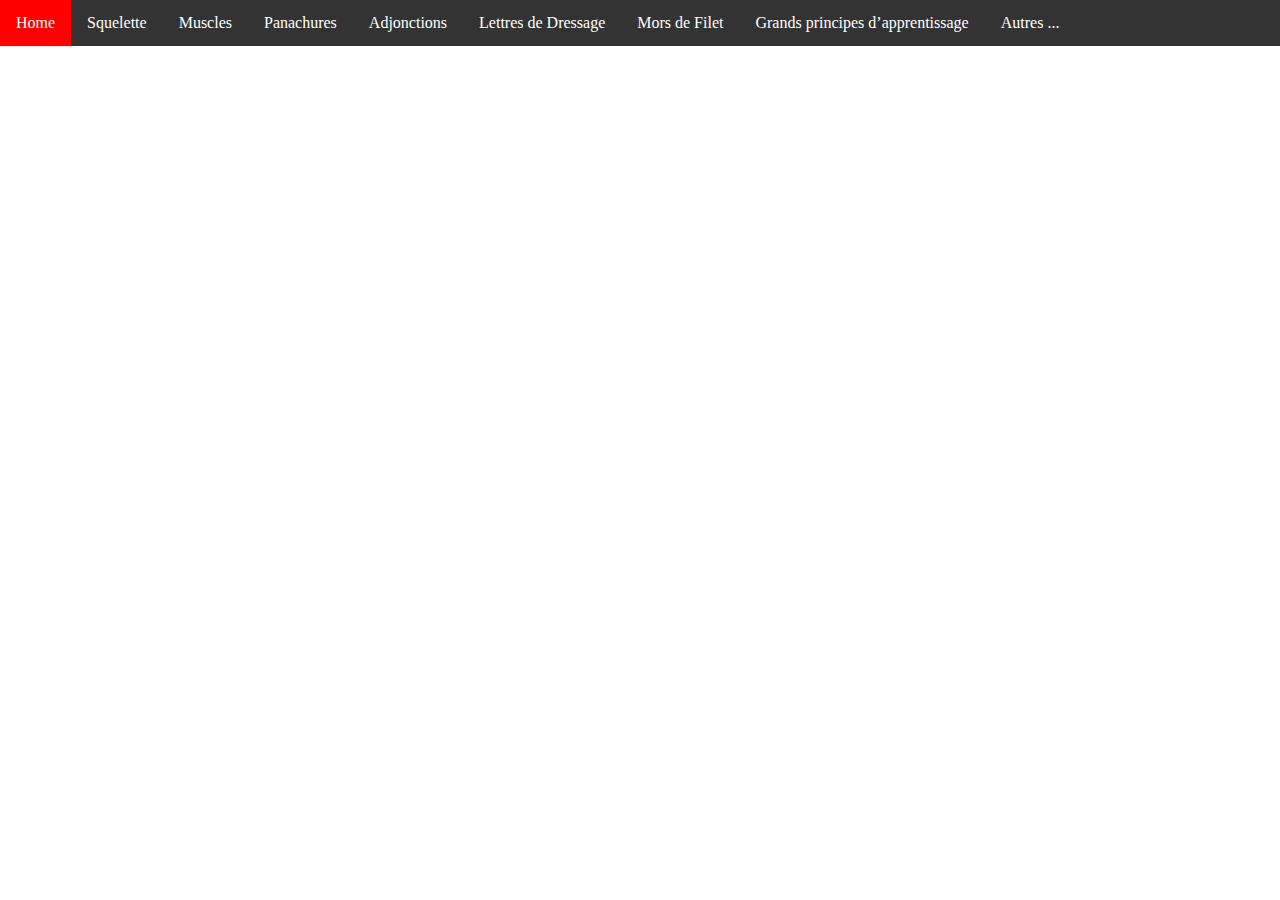
<file: index.html>
<!DOCTYPE html>
<html lang="">
<head>
    <meta charset="utf-8">
    <link rel="stylesheet" href="style.css">
    <meta name="viewport" content="width=device-width, initial-scale=1.0">
    <title></title>
</head>
<body>
    <div class="navbar">
        <a href="index.html">Home</a>
        <a href="squelette.html">Squelette</a>
        <div class="dropdown">
            <button class="dropbtn">Muscles</button>
            <div class="dropdown-content">
                <a href="muscles1.html">Types de muscles</a>
                <a href="muscles2.html">Muscles</a>
            </div>
        </div>
        <div class="dropdown">
            <button class="dropbtn">Panachures</button>
            <div class="dropdown-content">
                <a href="pie.html">de type Pie</a>
                <a href="tachete.html">de type Tacheté</a>
            </div>
        </div>
        <a href="adjonctions.html">Adjonctions</a>
        <a href="lettresdressage.html">Lettres de Dressage</a>
        <a href="mors.html">Mors de Filet</a>
        <a href="grandsprincipesdapprentissage.html">Grands principes d’apprentissage</a>
        <a href="autres.html">Autres ... </a>
    </div>
</body>
</html>
</file>
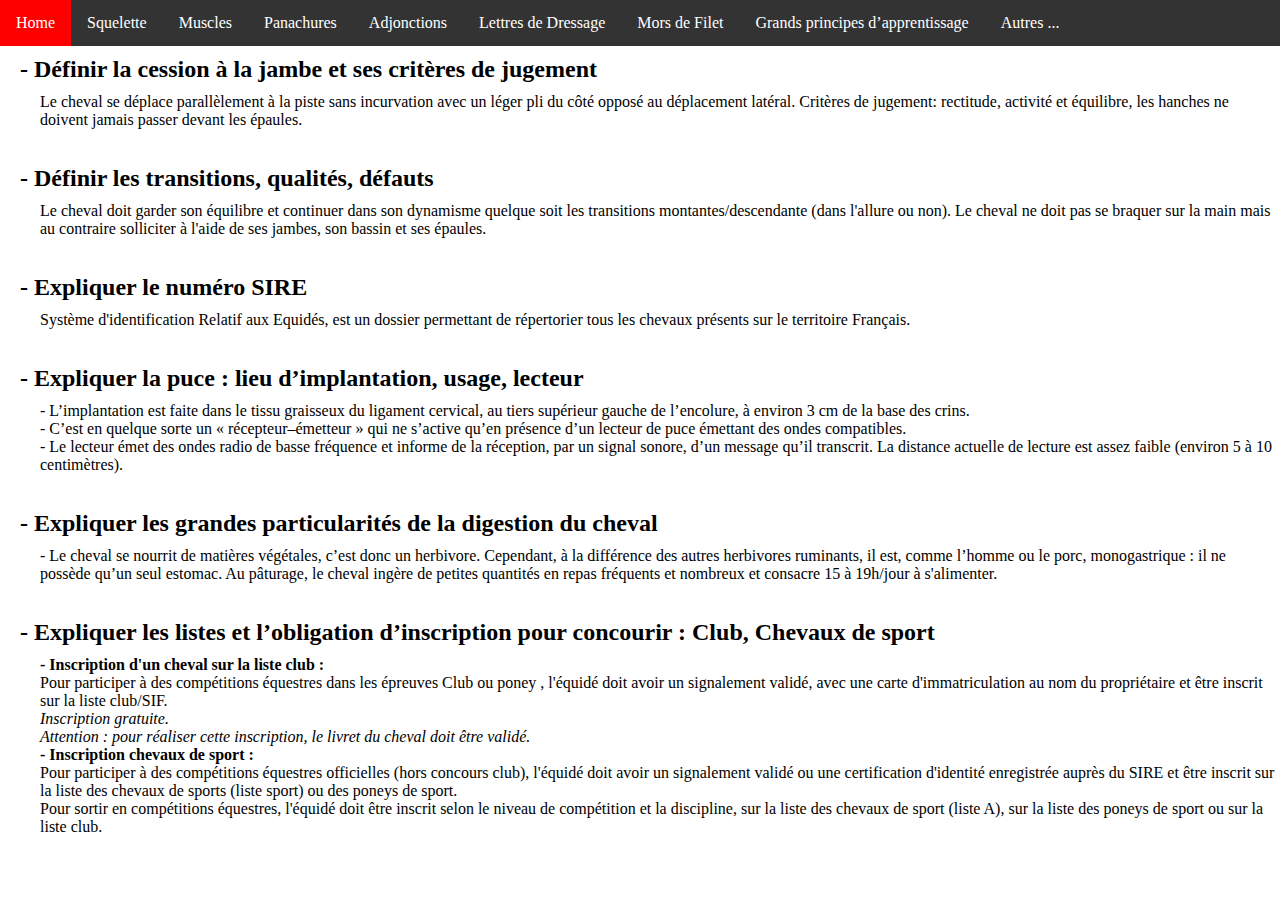
<file: autres.html>
<!DOCTYPE html>
<html lang="">
<head>
    <meta charset="utf-8">
    <link rel="stylesheet" href="style.css">
    <title>Galop - Muscles 2</title>
</head>

<body>
   <div class="navbar">
        <a href="index.html">Home</a>
        <a href="squelette.html">Squelette</a>
        <div class="dropdown">
            <button class="dropbtn">Muscles</button>
            <div class="dropdown-content">
                <a href="muscles1.html">Types de muscles</a>
                <a href="muscles2.html">Muscles</a>
            </div>
        </div>
        <div class="dropdown">
            <button class="dropbtn">Panachures</button>
            <div class="dropdown-content">
                <a href="pie.html">de type Pie</a>
                <a href="tachete.html">de type Tacheté</a>
            </div>
        </div>
        <a href="adjonctions.html">Adjonctions</a>
        <a href="lettresdressage.html">Lettres de Dressage</a>
        <a href="mors.html">Mors de Filet</a>
        <a href="grandsprincipesdapprentissage.html">Grands principes d’apprentissage</a>
        <a href="autres.html">Autres ... </a>
    </div>
    <div class="div_1">
        <div class="div_6">
            <h2>- Définir la cession à la jambe et ses critères de jugement</h2>
            <p class="p_1">Le cheval se déplace parallèlement à la piste sans incurvation avec un léger pli du côté opposé au déplacement latéral. Critères de jugement: rectitude, activité et équilibre, les hanches ne doivent jamais passer devant les épaules.<br></p>

            <br><br>

            <h2>- Définir les transitions, qualités, défauts</h2>
            <p class="p_1">Le cheval doit garder son équilibre et continuer dans son dynamisme quelque soit les transitions montantes/descendante (dans l'allure ou non). Le cheval ne doit pas se braquer sur la main mais au contraire solliciter à l'aide de ses jambes, son bassin et ses épaules.<br></p>

            <br><br>
            
            <h2>- Expliquer le numéro SIRE</h2>
            <p class="p_1">Système d'identification Relatif aux Equidés, est un dossier permettant de répertorier tous les chevaux présents sur le territoire Français.<br></p>

            <br><br>
            
            <h2>- Expliquer la puce : lieu d’implantation, usage, lecteur</h2>
            <p class="p_1">- L’implantation est faite dans le tissu graisseux du ligament cervical, au tiers supérieur gauche de l’encolure, à environ 3 cm de la base des crins.<br>
            - C’est en quelque sorte un « récepteur–émetteur » qui ne s’active qu’en présence d’un lecteur de puce émettant des ondes compatibles.<br>
            - Le lecteur émet des ondes radio de basse fréquence et informe de la réception, par un signal sonore, d’un message qu’il transcrit. La distance actuelle de lecture est assez faible (environ 5 à 10 centimètres).<br></p>

            <br><br>
            
            <h2>- Expliquer les grandes particularités de la digestion du cheval</h2>
            <p class="p_1">- Le cheval se nourrit de matières végétales, c’est donc un herbivore. Cependant, à la différence des autres herbivores ruminants, il est, comme l’homme ou le porc, monogastrique : il ne possède qu’un seul estomac. Au pâturage, le cheval ingère de petites quantités en repas fréquents et nombreux et consacre 15 à 19h/jour à s'alimenter.<br></p>

            <br><br>
            
            <h2>- Expliquer les listes et l’obligation d’inscription pour concourir : Club, Chevaux de sport</h2>
            <p class="p_1">
                <strong>- Inscription d'un cheval sur la liste club :</strong><br>
                Pour participer à des compétitions équestres dans les épreuves Club ou poney , l'équidé doit avoir un signalement validé, avec une carte d'immatriculation au nom du propriétaire et être inscrit sur la liste club/SIF.<br>
                <em>Inscription gratuite.<br> Attention : pour réaliser cette inscription, le livret du cheval doit être validé.</em><br>
                <strong>- Inscription chevaux de sport :</strong><br>
                Pour participer à des compétitions équestres officielles (hors concours club), l'équidé doit avoir un signalement validé ou une certification d'identité enregistrée auprès du SIRE et être inscrit sur la liste des chevaux de sports (liste sport) ou des poneys de sport.<br>
                Pour sortir en compétitions équestres, l'équidé doit être inscrit selon le niveau de compétition et la discipline, sur la liste des chevaux de sport (liste A), sur la liste des poneys de sport ou sur la liste club.
            </p>
        </div>
    </div>
</body></html>
</file>
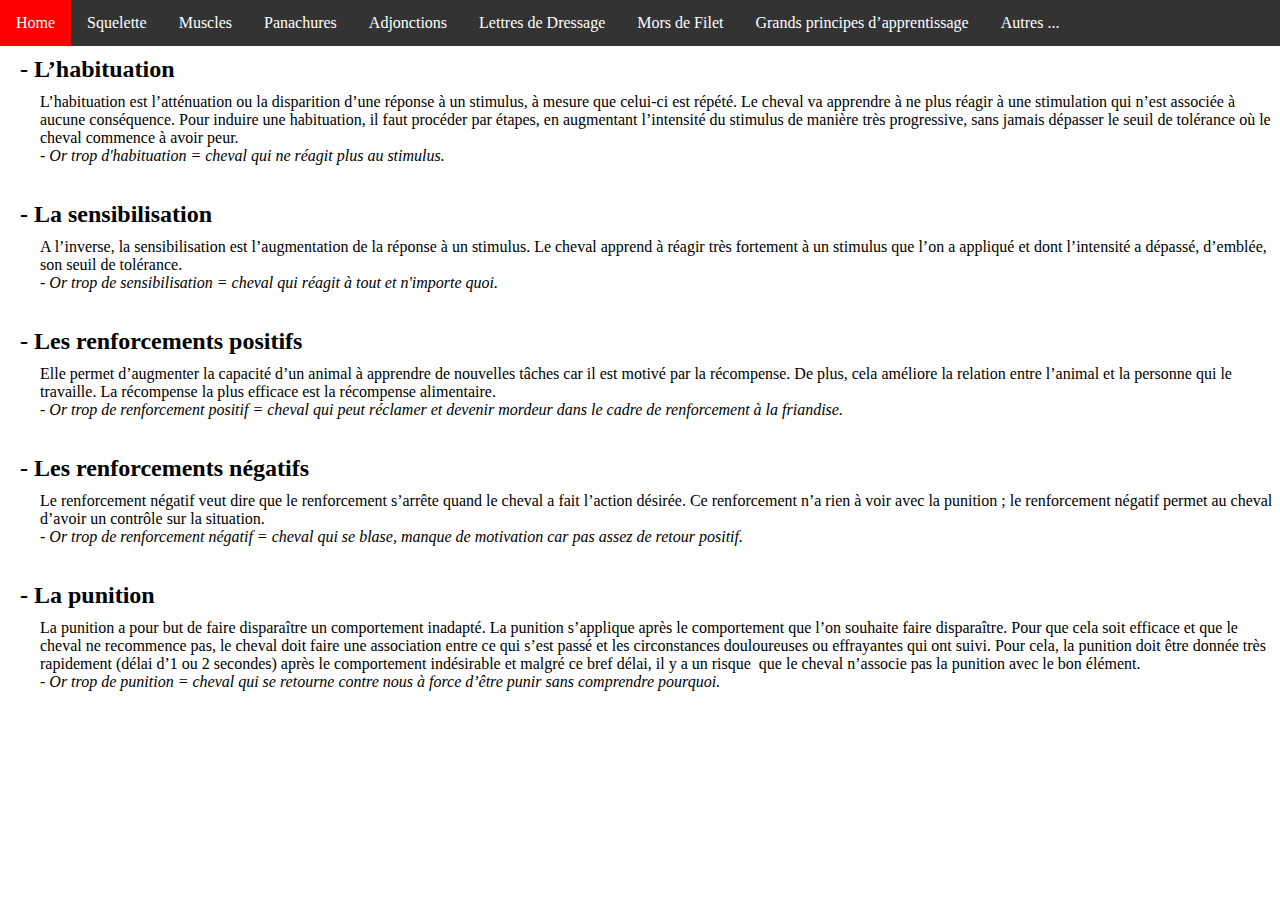
<file: grandsprincipesdapprentissage.html>
<!DOCTYPE html>
<html lang="">
<head>
    <meta charset="utf-8">
    <link rel="stylesheet" href="style.css">
    <title>Galop - Muscles 2</title>
</head>

<body>
   <div class="navbar">
        <a href="index.html">Home</a>
        <a href="squelette.html">Squelette</a>
        <div class="dropdown">
            <button class="dropbtn">Muscles</button>
            <div class="dropdown-content">
                <a href="muscles1.html">Types de muscles</a>
                <a href="muscles2.html">Muscles</a>
            </div>
        </div>
        <div class="dropdown">
            <button class="dropbtn">Panachures</button>
            <div class="dropdown-content">
                <a href="pie.html">de type Pie</a>
                <a href="tachete.html">de type Tacheté</a>
            </div>
        </div>
        <a href="adjonctions.html">Adjonctions</a>
        <a href="lettresdressage.html">Lettres de Dressage</a>
        <a href="mors.html">Mors de Filet</a>
        <a href="grandsprincipesdapprentissage.html">Grands principes d’apprentissage</a>
        <a href="autres.html">Autres ... </a>
    </div>
    <div class="div_1">
        <div class="div_6">
            <h2>- L’habituation</h2>
            <p class="p_1">L’habituation est l’atténuation ou la disparition d’une réponse à un stimulus, à mesure que celui-ci est répété. Le cheval va apprendre à ne plus réagir à une stimulation qui n’est associée à aucune conséquence. Pour induire une habituation, il faut procéder par étapes, en augmentant l’intensité du stimulus de manière très progressive, sans jamais dépasser le seuil de tolérance où le cheval commence à avoir peur.<br>
            <em>- Or trop d'habituation = cheval qui ne réagit plus au stimulus.</em></p>

            <br><br>

            <h2>- La sensibilisation</h2>
            <p class="p_1">A l’inverse, la sensibilisation est l’augmentation de la réponse à un stimulus. Le cheval apprend à réagir très fortement à un stimulus que l’on a appliqué et dont l’intensité a dépassé, d’emblée, son seuil de tolérance.<br>
            <em>- Or trop de sensibilisation = cheval qui réagit à tout et n'importe quoi.</em></p>

            <br><br>

            <h2>- Les renforcements positifs</h2>
            <p class="p_1">Elle permet d’augmenter la capacité d’un animal à apprendre de nouvelles tâches car il est motivé par la récompense. De plus, cela améliore la relation entre l’animal et la personne qui le travaille.
            La récompense la plus efficace est la récompense alimentaire.<br>
            <em>- Or trop de renforcement positif = cheval qui peut réclamer et devenir mordeur dans le cadre de renforcement à la friandise.</em></p>

            <br><br>

            <h2>- Les renforcements négatifs</h2>
            <p class="p_1">Le renforcement négatif veut dire que le renforcement s’arrête quand le cheval a fait l’action désirée. Ce renforcement n’a rien à voir avec la punition ; le renforcement négatif permet au cheval d’avoir un contrôle sur la situation.<br>
            <em>- Or trop de renforcement négatif = cheval qui se blase, manque de motivation car pas assez de retour positif.</em></p>

            <br><br>

            <h2>- La punition</h2>
            <p class="p_1">La punition a pour but de faire disparaître un comportement inadapté. La punition s’applique après le comportement que l’on souhaite faire disparaître. Pour que cela soit efficace et que le cheval ne recommence pas, le cheval doit faire une association entre ce qui s’est passé et les circonstances douloureuses ou effrayantes qui ont suivi. Pour cela, la punition doit être donnée très rapidement (délai d’1 ou 2 secondes) après le comportement indésirable et malgré ce bref délai, il y a un risque  que le cheval n’associe pas la punition avec le bon élément.<br>
            <em>- Or trop de punition = cheval qui se retourne contre nous à force d’être punir sans comprendre pourquoi.</em></p>
        </div>
    </div>
</body></html>
</file>
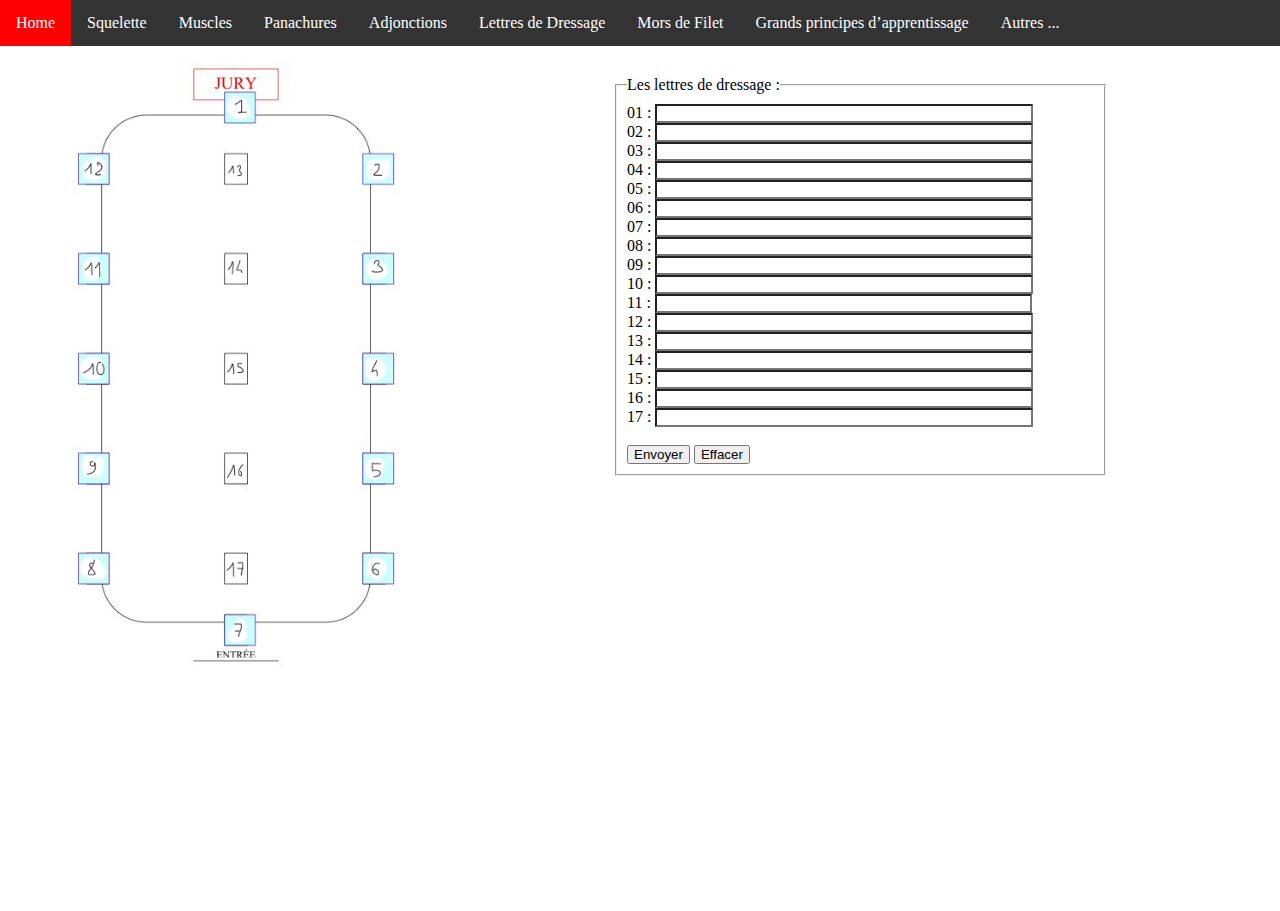
<file: lettresdressage.html>
<!DOCTYPE html>
<html lang="">
<head>
    <meta charset="utf-8">
    <link rel="stylesheet" href="style.css">
    <title>Galop - Muscles 2</title>
    <script>
        let answers = [
            "C",
            "M",
            "R",
            "B",
            "P",
            "F",
            "A",
            "K",
            "V",
            "E",
            "S",
            "H",
            "G",
            "I",
            "X",
            "L",
            "D"
        ];

        function check() {
            for (var i = 1; i <= answers.length; i++) {
                if (document.forms["form1"].elements[String(i)].value == answers[i - 1])
                    document.forms["form1"].elements[String(i)].style.backgroundColor = "green";
                else {
                    document.forms["form1"].elements[String(i)].value += (" -> " + answers[i - 1]);
                    document.forms["form1"].elements[String(i)].style.backgroundColor = "red";
                }
            }
        }

        function clean() {
            for (var i = 1; i <= answers.length; i++) {
                document.forms["form1"].elements[String(i)].value = "";
                document.forms["form1"].elements[String(i)].style.backgroundColor = "white";
            }
        }
    </script>
</head>

<body>
   <div class="navbar">
        <a href="index.html">Home</a>
        <a href="squelette.html">Squelette</a>
        <div class="dropdown">
            <button class="dropbtn">Muscles</button>
            <div class="dropdown-content">
                <a href="muscles1.html">Types de muscles</a>
                <a href="muscles2.html">Muscles</a>
            </div>
        </div>
        <div class="dropdown">
            <button class="dropbtn">Panachures</button>
            <div class="dropdown-content">
                <a href="pie.html">de type Pie</a>
                <a href="tachete.html">de type Tacheté</a>
            </div>
        </div>
        <a href="adjonctions.html">Adjonctions</a>
        <a href="lettresdressage.html">Lettres de Dressage</a>
        <a href="mors.html">Mors de Filet</a>
        <a href="grandsprincipesdapprentissage.html">Grands principes d’apprentissage</a>
        <a href="autres.html">Autres ... </a>
    </div>
    <div class="div_1">
        <div>
            <img src="src/lettresmanege.jpg" id="img3" />
        </div>
        <div class="div_3">
            <form id="form1">
                <fieldset>
                    <legend>Les lettres de dressage :</legend>
                    <div>
                        <div>
                            <p>01 : <input type="text" class="answers"><br></p>
                            <p>02 : <input type="text" class="answers"><br></p>
                            <p>03 : <input type="text" class="answers"><br></p>
                            <p>04 : <input type="text" class="answers"><br></p>
                            <p>05 : <input type="text" class="answers"><br></p>
                            <p>06 : <input type="text" class="answers"><br></p>
                            <p>07 : <input type="text" class="answers"><br></p>
                            <p>08 : <input type="text" class="answers"><br></p>
                            <p>09 : <input type="text" class="answers"><br></p>
                            <p>10 : <input type="text" class="answers"><br></p>
                            <p>11 : <input type="text" class="answers"><br></p>
                            <p>12 : <input type="text" class="answers"><br></p>
                            <p>13 : <input type="text" class="answers"><br></p>
                            <p>14 : <input type="text" class="answers"><br></p>
                            <p>15 : <input type="text" class="answers"><br></p>
                            <p>16 : <input type="text" class="answers"><br></p>
                            <p>17 : <input type="text" class="answers"><br></p>
                        </div><br>
                        <div class="buttons">
                            <input type="button" id="submit" value="Envoyer" onclick="check()">
                            <input type="button" id="submit" value="Effacer" onclick="clean()">
                        </div>
                    </div>
                </fieldset>
            </form>
        </div>
    </div>
</body></html>
</file>
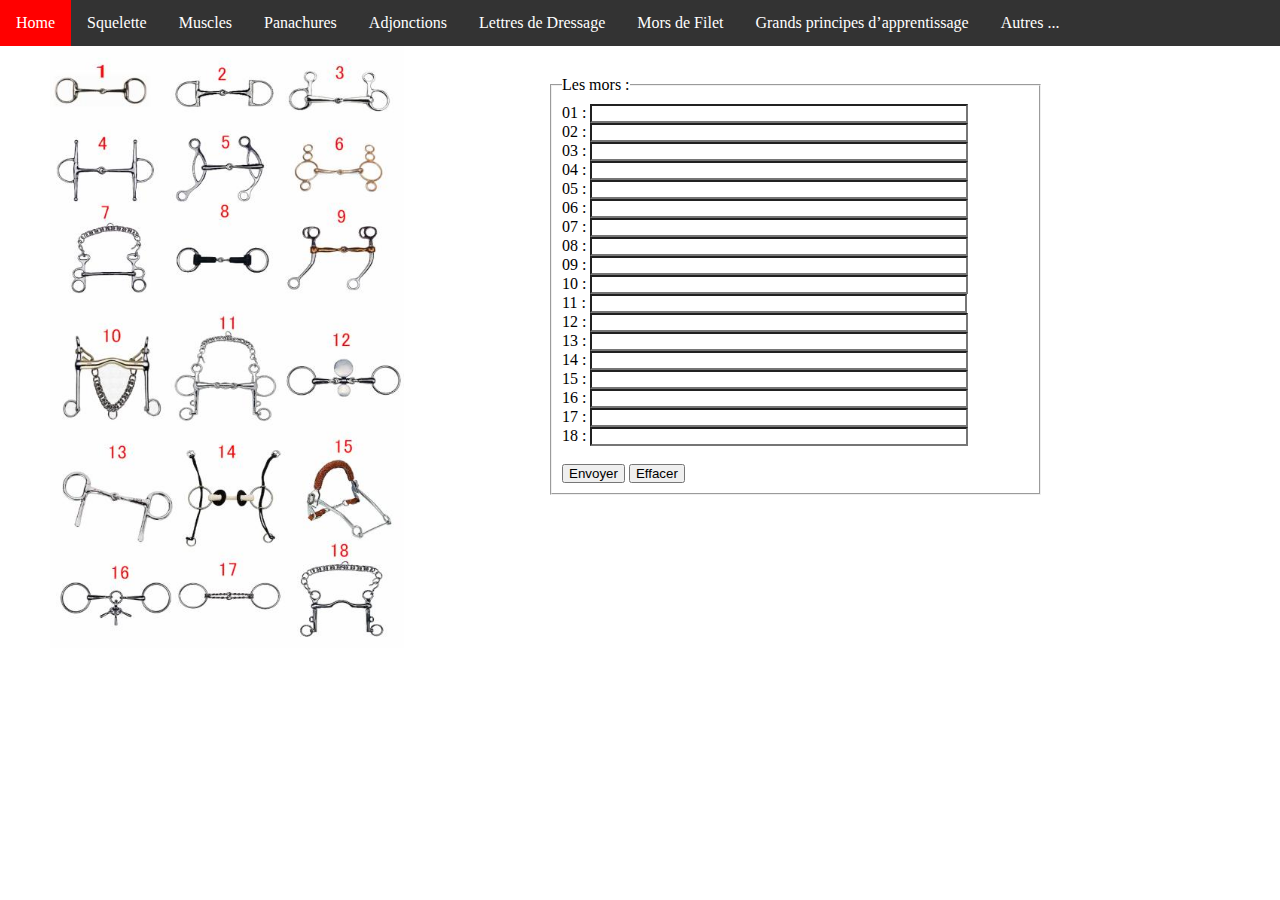
<file: mors.html>
<!DOCTYPE html>
<html lang="">
<head>
    <meta charset="utf-8">
    <link rel="stylesheet" href="style.css">
    <title>Galop - Muscles 2</title>
    <script>
        let answers = [
            "olive",
            "verdun",
            "baucher",
            "aiguille",
            "américain",
            "pessoa",
            "coup de poing",
            "caoutchouc",
            "argentin",
            "l'hotte / mors de bride",
            "pelham",
            "palette",
            "spatule",
            "relever",
            "hackamore",
            "jouet",
            "double torsadé",
            "saumur à pompes"
        ];

        function check() {
            for (var i = 1; i <= answers.length; i++) {
                if (document.forms["form1"].elements[String(i)].value == answers[i - 1])
                    document.forms["form1"].elements[String(i)].style.backgroundColor = "green";
                else {
                    document.forms["form1"].elements[String(i)].value += (" -> " + answers[i - 1]);
                    document.forms["form1"].elements[String(i)].style.backgroundColor = "red";
                }
            }
        }

        function clean() {
            for (var i = 1; i <= answers.length; i++) {
                document.forms["form1"].elements[String(i)].value = "";
                document.forms["form1"].elements[String(i)].style.backgroundColor = "white";
            }
        }
    </script>
</head>

<body>
   <div class="navbar">
        <a href="index.html">Home</a>
        <a href="squelette.html">Squelette</a>
        <div class="dropdown">
            <button class="dropbtn">Muscles</button>
            <div class="dropdown-content">
                <a href="muscles1.html">Types de muscles</a>
                <a href="muscles2.html">Muscles</a>
            </div>
        </div>
        <div class="dropdown">
            <button class="dropbtn">Panachures</button>
            <div class="dropdown-content">
                <a href="pie.html">de type Pie</a>
                <a href="tachete.html">de type Tacheté</a>
            </div>
        </div>
        <a href="adjonctions.html">Adjonctions</a>
        <a href="lettresdressage.html">Lettres de Dressage</a>
        <a href="mors.html">Mors de Filet</a>
        <a href="grandsprincipesdapprentissage.html">Grands principes d’apprentissage</a>
        <a href="autres.html">Autres ... </a>
    </div>
    <div class="div_1">
        <div class="div_2">
            <img src="src/mors.jpg" id="img4" />
        </div>
        <div class="div_3">
            <form id="form1">
                <fieldset>
                    <legend>Les mors :</legend>
                    <div>
                        <div>
                            <p>01 : <input type="text" class="answers"><br></p>
                            <p>02 : <input type="text" class="answers"><br></p>
                            <p>03 : <input type="text" class="answers"><br></p>
                            <p>04 : <input type="text" class="answers"><br></p>
                            <p>05 : <input type="text" class="answers"><br></p>
                            <p>06 : <input type="text" class="answers"><br></p>
                            <p>07 : <input type="text" class="answers"><br></p>
                            <p>08 : <input type="text" class="answers"><br></p>
                            <p>09 : <input type="text" class="answers"><br></p>
                            <p>10 : <input type="text" class="answers"><br></p>
                            <p>11 : <input type="text" class="answers"><br></p>
                            <p>12 : <input type="text" class="answers"><br></p>
                            <p>13 : <input type="text" class="answers"><br></p>
                            <p>14 : <input type="text" class="answers"><br></p>
                            <p>15 : <input type="text" class="answers"><br></p>
                            <p>16 : <input type="text" class="answers"><br></p>
                            <p>17 : <input type="text" class="answers"><br></p>
                            <p>18 : <input type="text" class="answers"><br></p>
                        </div><br>
                        <div class="buttons">
                            <input type="button" id="submit" value="Envoyer" onclick="check()">
                            <input type="button" id="submit" value="Effacer" onclick="clean()">
                        </div>
                    </div>
                </fieldset>
            </form>
        </div>
    </div>
</body></html>
</file>
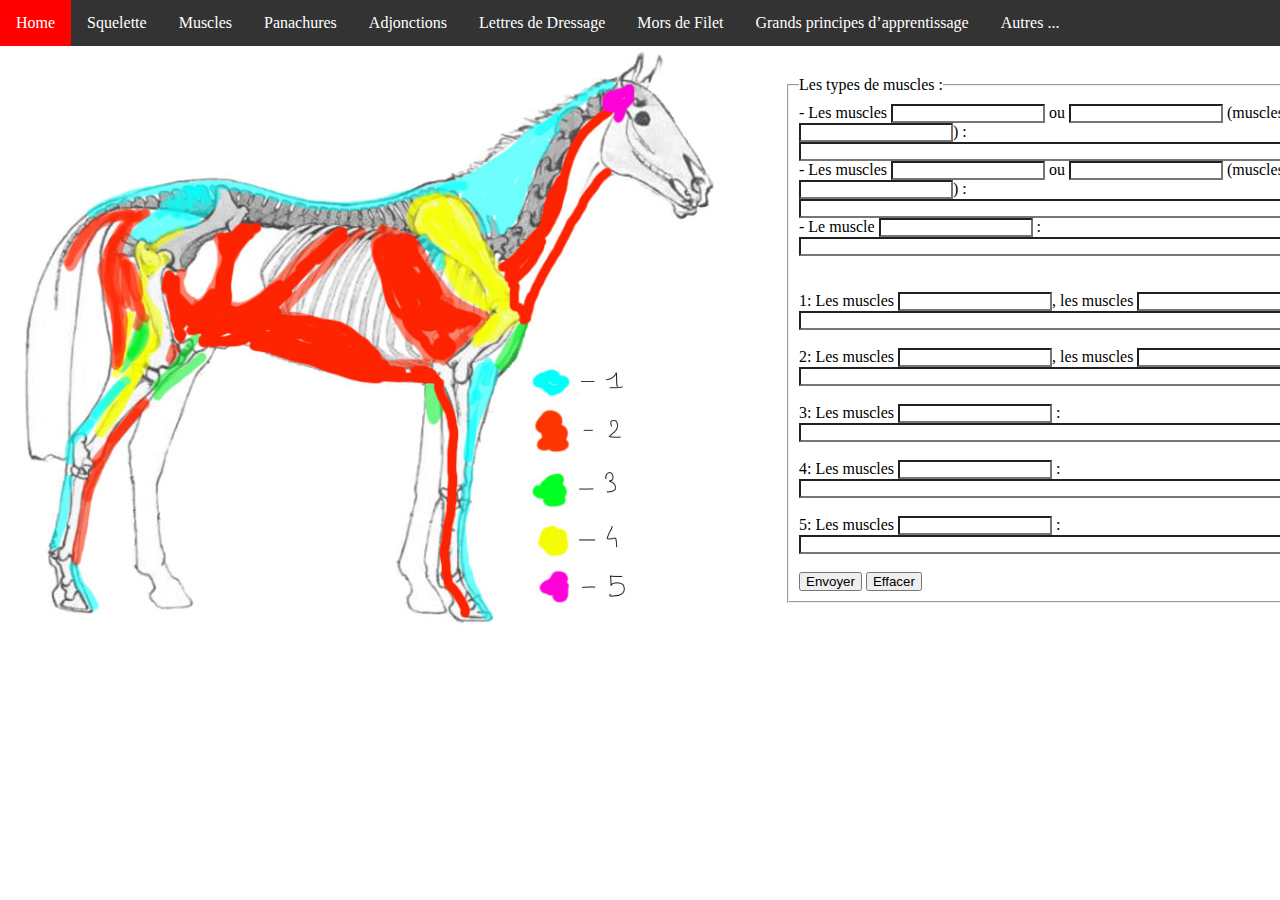
<file: muscles1.html>
<!DOCTYPE html>
<html lang="">
<head>
    <meta charset="utf-8">
    <link rel="stylesheet" href="style.css">
    <title>Galop 5 - Muscles 1</title>
    <script>
        let answers = [
        	"lisses",
            "vicéraux",
            "blancs",
            "ils assurent par une contraction involontaire, la digestion, la respiration, la circulation sanguine",
            "striés",
            "squelétiques",
            "rouges",
            "ils assurent par une contraction volontaire, la locomotion",
            "cardiaque",
            "c'est le myocarde. Sa contraction est involontaire, inconsciente et automatique",
            "extenseurs",
            "releveurs",
            "ils éloignent un segment par rapport à l'axe du corps",
            "fléchisseurs",
            "abaisseurs",
            "ils rapprochent un segment par rapport à l'axe du corps",
            "adducteurs",
            "ils ramènent un segment vers l'axe du corps",
            "abducteurs",
            "ils écartent un segment par rapport à l'axe du corps",
            "rotateurs",
            "ils font pivoter un segment par rapport à l'axe du corps ou par rapport à lui-même"
        ];

        function check() {
            for (var i = 1; i <= answers.length; i++) {
                if (document.forms["form1"].elements[String(i)].value == answers[i - 1])
                    document.forms["form1"].elements[String(i)].style.backgroundColor = "green";
                else {
                    document.forms["form1"].elements[String(i)].value += (" -> " + answers[i - 1]);
                    document.forms["form1"].elements[String(i)].style.backgroundColor = "red";
                }
            }
        }

        function clean() {
            for (var i = 1; i <= answers.length; i++) {
                document.forms["form1"].elements[String(i)].value = "";
                document.forms["form1"].elements[String(i)].style.backgroundColor = "white";
            }
        }
    </script>
</head>

<body>
    <div class="navbar">
        <a href="index.html">Home</a>
        <a href="squelette.html">Squelette</a>
        <div class="dropdown">
            <button class="dropbtn">Muscles</button>
            <div class="dropdown-content">
                <a href="muscles1.html">Types de muscles</a>
                <a href="muscles2.html">Muscles</a>
            </div>
        </div>
        <div class="dropdown">
            <button class="dropbtn">Panachures</button>
            <div class="dropdown-content">
                <a href="pie.html">de type Pie</a>
                <a href="tachete.html">de type Tacheté</a>
            </div>
        </div>
        <a href="adjonctions.html">Adjonctions</a>
        <a href="lettresdressage.html">Lettres de Dressage</a>
        <a href="mors.html">Mors de Filet</a>
        <a href="grandsprincipesdapprentissage.html">Grands principes d’apprentissage</a>
        <a href="autres.html">Autres ... </a>
    </div>
    <div class="div_1">
        <div class="div_2">
            <img src="src/muscles1.jpg" id="img1" />
        </div>
        <div class="div_3">
            <form id="form1">
                <fieldset id="fieldset1">
                    <legend>Les types de muscles :</legend>
                    <div>
                        <div>
                            <p>
                            	- Les muscles <input type="text" class="answers2"> ou <input type="text" class="answers2"> (muscles <input type="text" class="answers2">) :
                            	<br>
                            	<input type="text" class="answers3"> ...
                            	<br>
								- Les muscles <input type="text" class="answers2"> ou <input type="text" class="answers2"> (muscles <input type="text" class="answers2">) :
								<br>
								<input type="text" class="answers3">.
								<br>
								- Le muscle <input type="text" class="answers2"> :
								<br>
                                <input type="text" class="answers3">.
                            </p>
                            <p>
                                <br><br>
                                1: Les muscles <input type="text" class="answers2">, les muscles <input type="text" class="answers2"> :
                                <br><input type="text" class="answers3">.
                                <br><br>
                                2: Les muscles <input type="text" class="answers2">, les muscles <input type="text" class="answers2"> :
                                <br><input type="text" class="answers3">.
                                <br><br>
                                3: Les muscles <input type="text" class="answers2"> :<br /> <input type="text" class="answers3">.
                                <br><br>
                                4: Les muscles <input type="text" class="answers2"> :<br /> <input type="text" class="answers3">.
                                <br><br>
                                5: Les muscles <input type="text" class="answers2"> :<br /> <input type="text" class="answers3">.
                                <br><br>
                            </p>
                        </div>
                        <div class="buttons">
                            <input type="button" id="submit" value="Envoyer" onclick="check()">
                            <input type="button" id="submit" value="Effacer" onclick="clean()">
                        </div>
                    </div>
                </fieldset>
            </form>
        </div>
    </div>
</body>
</html>
</file>
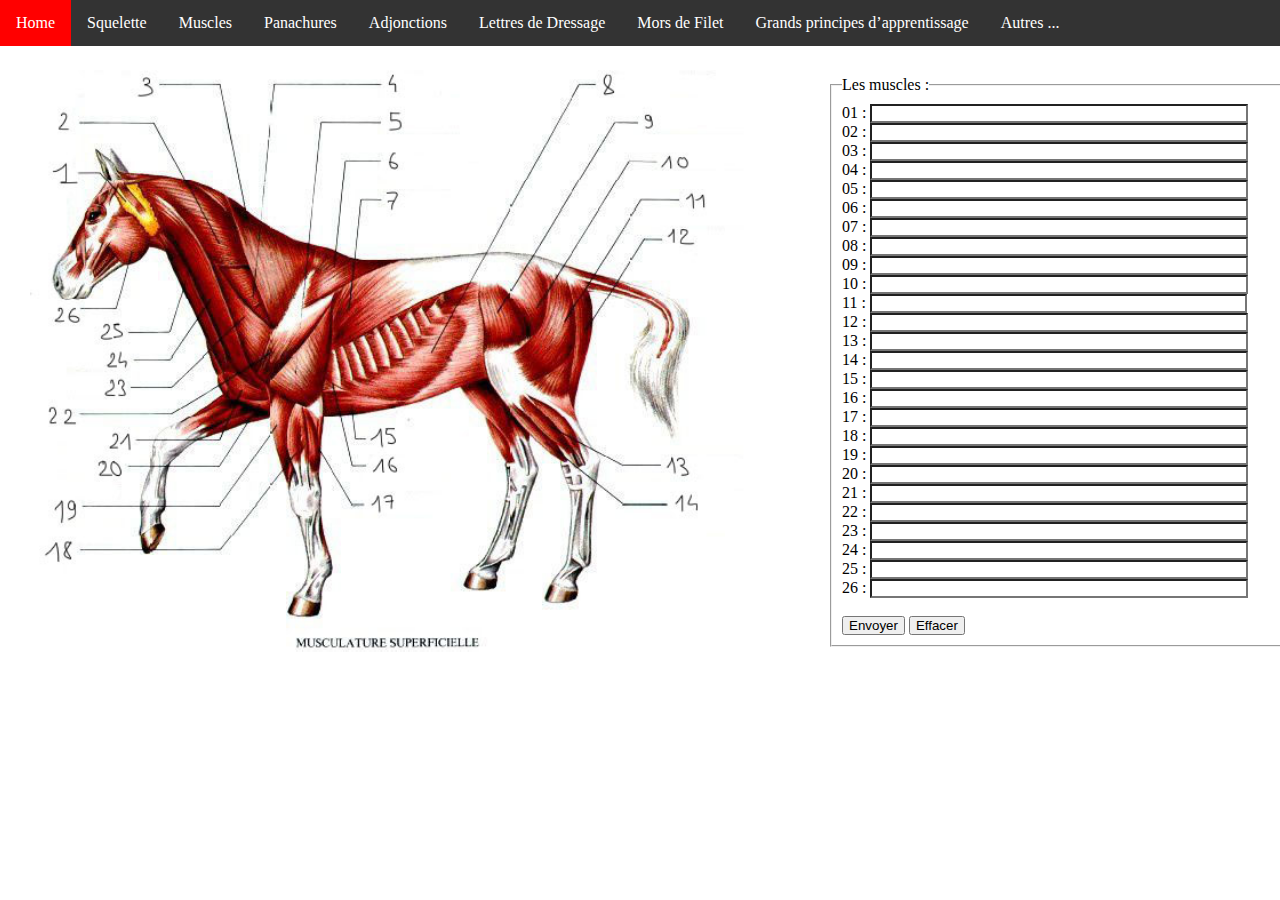
<file: muscles2.html>
<!DOCTYPE html>
<html lang="">
<head>
    <meta charset="utf-8">
    <link rel="stylesheet" href="style.css">
    <title>Galop - Muscles 2</title>
    <script>
        let answers = [
            "glande parotide",
            "splénius",
            "trapèze (partie cervicale)",
            "dentelé du cou",
            "triceps brachial",
            "trapèze (partie thoracique)",
            "grand dorsal",
            "oblique externe de l'abdomen",
            "tenseur du fascia lata",
            "fessier superficiel",
            "glutéobiceps",
            "semi-tendineux",
            "extenseur latéral du doigt",
            "long extenseur du doigt",
            "pectoral ascendant",
            "dentelé ventral du thorax",
            "ulnaire latéral",
            "extenseur dorsal du doigt",
            "extenseur radial du carpe",
            "pectoral transverse",
            "pectoral descendant",
            "deltoïde",
            "omo-transversaire",
            "brachio-céphalique",
            "sterno-céphalique",
            "masséter"
        ];

        function check() {
            for (var i = 1; i <= answers.length; i++) {
                if (document.forms["form1"].elements[String(i)].value == answers[i - 1])
                    document.forms["form1"].elements[String(i)].style.backgroundColor = "green";
                else {
                    document.forms["form1"].elements[String(i)].value += (" -> " + answers[i - 1]);
                    document.forms["form1"].elements[String(i)].style.backgroundColor = "red";
                }
            }
        }

        function clean() {
            for (var i = 1; i <= answers.length; i++) {
                document.forms["form1"].elements[String(i)].value = "";
                document.forms["form1"].elements[String(i)].style.backgroundColor = "white";
            }
        }
    </script>
</head>

<body>
   <div class="navbar">
        <a href="index.html">Home</a>
        <a href="squelette.html">Squelette</a>
        <div class="dropdown">
            <button class="dropbtn">Muscles</button>
            <div class="dropdown-content">
                <a href="muscles1.html">Types de muscles</a>
                <a href="muscles2.html">Muscles</a>
            </div>
        </div>
        <div class="dropdown">
            <button class="dropbtn">Panachures</button>
            <div class="dropdown-content">
                <a href="pie.html">de type Pie</a>
                <a href="tachete.html">de type Tacheté</a>
            </div>
        </div>
        <a href="adjonctions.html">Adjonctions</a>
        <a href="lettresdressage.html">Lettres de Dressage</a>
        <a href="mors.html">Mors de Filet</a>
        <a href="grandsprincipesdapprentissage.html">Grands principes d’apprentissage</a>
        <a href="autres.html">Autres ... </a>
    </div>
    <div class="div_1">
        <div>
            <img src="src/muscles2.jpg" id="img2" />
        </div>
        <div class="div_3">
            <form id="form1">
                <fieldset>
                    <legend>Les muscles :</legend>
                    <div>
                        <div>
                            <p>01 : <input type="text" class="answers"><br></p>
                            <p>02 : <input type="text" class="answers"><br></p>
                            <p>03 : <input type="text" class="answers"><br></p>
                            <p>04 : <input type="text" class="answers"><br></p>
                            <p>05 : <input type="text" class="answers"><br></p>
                            <p>06 : <input type="text" class="answers"><br></p>
                            <p>07 : <input type="text" class="answers"><br></p>
                            <p>08 : <input type="text" class="answers"><br></p>
                            <p>09 : <input type="text" class="answers"><br></p>
                            <p>10 : <input type="text" class="answers"><br></p>
                            <p>11 : <input type="text" class="answers"><br></p>
                            <p>12 : <input type="text" class="answers"><br></p>
                            <p>13 : <input type="text" class="answers"><br></p>
                            <p>14 : <input type="text" class="answers"><br></p>
                            <p>15 : <input type="text" class="answers"><br></p>
                            <p>16 : <input type="text" class="answers"><br></p>
                            <p>17 : <input type="text" class="answers"><br></p>
                            <p>18 : <input type="text" class="answers"><br></p>
                            <p>19 : <input type="text" class="answers"><br></p>
                            <p>20 : <input type="text" class="answers"><br></p>
                            <p>21 : <input type="text" class="answers"><br></p>
                            <p>22 : <input type="text" class="answers"><br></p>
                            <p>23 : <input type="text" class="answers"><br></p>
                            <p>24 : <input type="text" class="answers"><br></p>
                            <p>25 : <input type="text" class="answers"><br></p>
                            <p>26 : <input type="text" class="answers"><br></p>
                        </div><br>
                        <div class="buttons">
                            <input type="button" id="submit" value="Envoyer" onclick="check()">
                            <input type="button" id="submit" value="Effacer" onclick="clean()">
                        </div>
                    </div>
                </fieldset>
            </form>
        </div>
    </div>
</body>
</html>
</file>
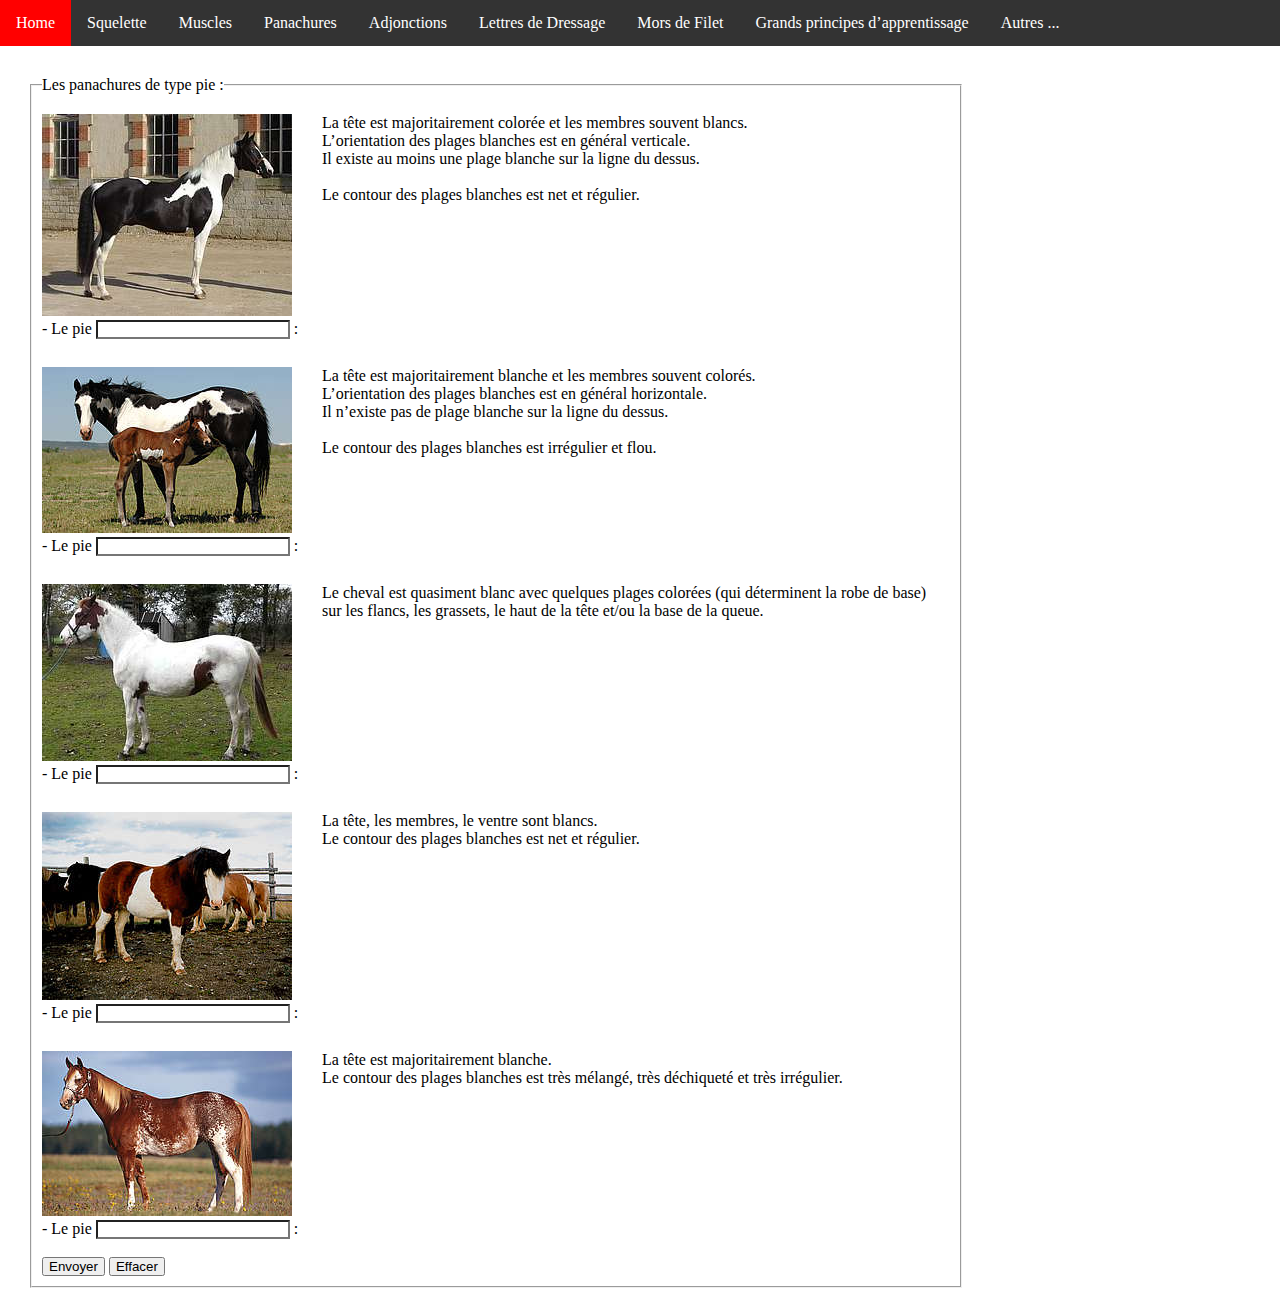
<file: pie.html>
<!DOCTYPE html>
<html lang="">
<head>
    <meta charset="utf-8">
    <link rel="stylesheet" href="style.css">
    <title>Galop 5 - Muscles 1</title>
    <script>
        let answers = [
        	"tobiano",
            "overo",
            "tovero",
            "balzan",
            "sabino"
        ];

        function check() {
            for (var i = 1; i <= answers.length; i++) {
                if (document.forms["form1"].elements[String(i)].value == answers[i - 1])
                    document.forms["form1"].elements[String(i)].style.backgroundColor = "green";
                else {
                    document.forms["form1"].elements[String(i)].value += (" -> " + answers[i - 1]);
                    document.forms["form1"].elements[String(i)].style.backgroundColor = "red";
                }
            }
        }

        function clean() {
            for (var i = 1; i <= answers.length; i++) {
                document.forms["form1"].elements[String(i)].value = "";
                document.forms["form1"].elements[String(i)].style.backgroundColor = "white";
            }
        }
    </script>
</head>

<body>
    <div class="navbar">
        <a href="index.html">Home</a>
        <a href="squelette.html">Squelette</a>
        <div class="dropdown">
            <button class="dropbtn">Muscles</button>
            <div class="dropdown-content">
                <a href="muscles1.html">Types de muscles</a>
                <a href="muscles2.html">Muscles</a>
            </div>
        </div>
        <div class="dropdown">
            <button class="dropbtn">Panachures</button>
            <div class="dropdown-content">
                <a href="pie.html">de type Pie</a>
                <a href="tachete.html">de type Tacheté</a>
            </div>
        </div>
        <a href="adjonctions.html">Adjonctions</a>
        <a href="lettresdressage.html">Lettres de Dressage</a>
        <a href="mors.html">Mors de Filet</a>
        <a href="grandsprincipesdapprentissage.html">Grands principes d’apprentissage</a>
        <a href="autres.html">Autres ... </a>
    </div>
    <div class="div_1">
        <div class="div_3">
            <form id="form1">
                <fieldset id="fieldset1">
                    <legend>Les panachures de type pie :</legend>
                    <div>
                        <div class="div_4">
                            <div class="div_5">
                                <p><img src="src/tobiano.jpg" class="img5" id="img1"><br>
                                - Le pie <input type="text" class="answers4"> :<br><br>
                                </p>
                                <p>
                                    La tête est majoritairement colorée et les membres souvent blancs.<br>L’orientation des plages blanches est en général verticale.<br>Il existe au moins une plage blanche sur la ligne du dessus.<br><br>Le contour des plages blanches est net et régulier.
                                </p>
                            </div>
                            <div class="div_5">
                                <p><img src="src/overo.jpg" class="img5" id="img1"><br>
                                - Le pie <input type="text" class="answers4"> :<br><br>
                                </p>
                                <p>
                                    La tête est majoritairement blanche et les membres souvent colorés.<br>L’orientation des plages blanches est en général horizontale.<br>Il n’existe pas de plage blanche sur la ligne du dessus.<br><br>Le contour des plages blanches est irrégulier et flou.
                                </p>
                            </div>
                            <div class="div_5">
                                <p><img src="src/tovero.jpg" class="img5" id="img1"><br>
                                - Le pie <input type="text" class="answers4"> :<br><br>
                                </p>
                                <p>
                                    Le cheval est quasiment blanc avec quelques plages colorées (qui déterminent la robe de base)<br>sur les flancs, les grassets, le haut de la tête et/ou la base de la queue.
                                </p>
                            </div>
                            <div class="div_5">
                                <p><img src="src/balzan.jpg" class="img5" id="img1"><br>
                                - Le pie <input type="text" class="answers4"> :<br><br>
                                </p>
                                <p>
                                    La tête, les membres, le ventre sont blancs.<br>
                                    Le contour des plages blanches est net et régulier.
                                </p>
                            </div>
                            <div class="div_5">
                                <p><img src="src/sabino.jpg" class="img5" id="img1"><br>
                                - Le pie <input type="text" class="answers4"> :<br><br>
                                </p>
                                <p>
                                    La tête est majoritairement blanche.<br>
                                    Le contour des plages blanches est très mélangé, très déchiqueté et très irrégulier.
                                </p>
                            </div>
                        </div>
                        <div class="buttons">
                            <input type="button" id="submit" value="Envoyer" onclick="check()">
                            <input type="button" id="submit" value="Effacer" onclick="clean()">
                        </div>
                    </div>
                </fieldset>
            </form>
        </div>
    </div>
</body></html>
</file>
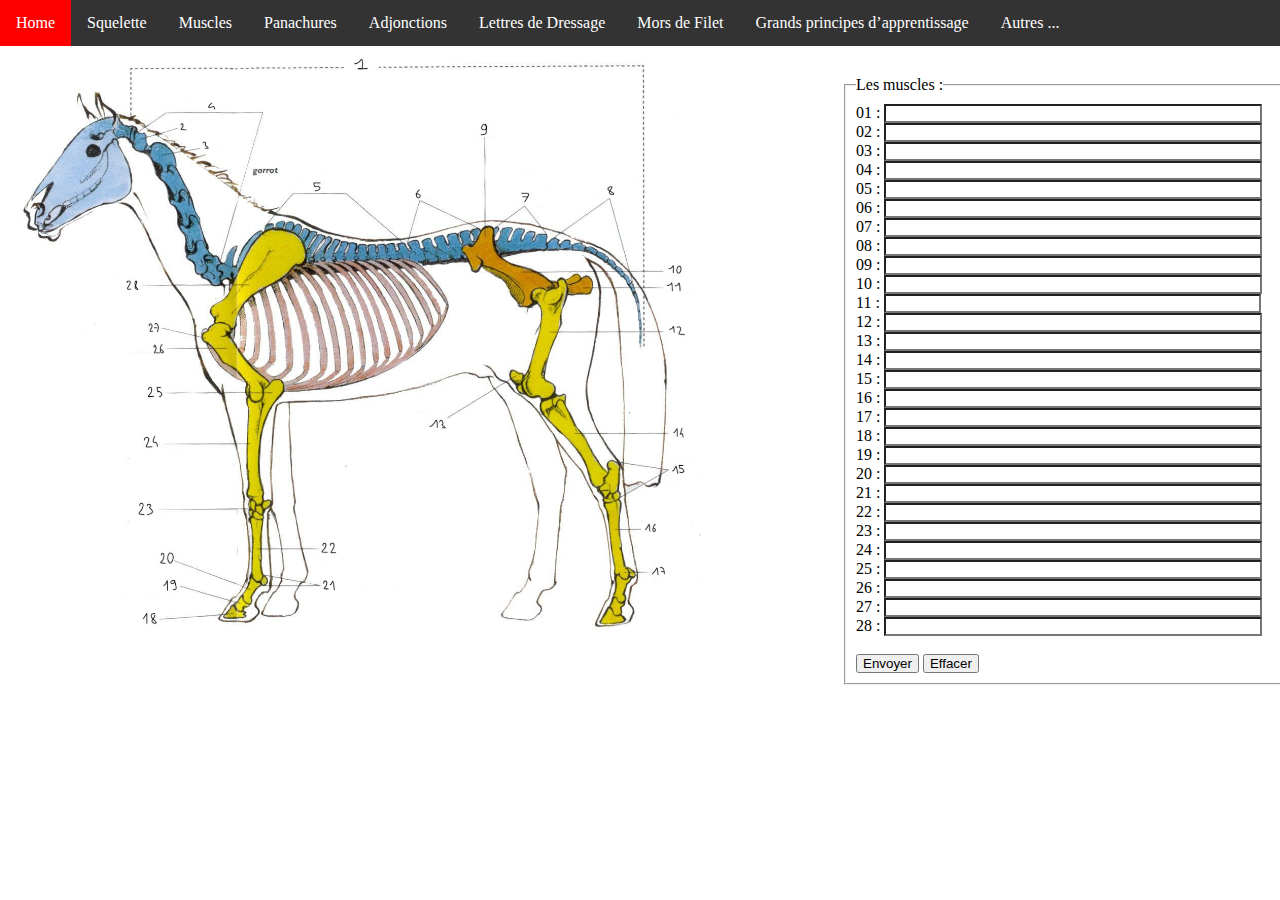
<file: squelette.html>
<!DOCTYPE html>
<html lang="">
<head>
    <meta charset="utf-8">
    <link rel="stylesheet" href="style.css">
    <title>Galop - Muscles 2</title>
    <script>
        let answers = [
            "rachis",
            "atlas",
            "axis",
            "7 vertèbres cervicales",
            "18 vertèbres dorsales",
            "6 vertèbres lombaires",
            "5 vertèbres sacrées",
            "15 à 18 vertèbres coccygiennes",
            "ilium",
            "bassin",
            "ischium",
            "fémur",
            "rotule (grasset)",
            "tibia",
            "tarse (jaret)",
            "métatarsien principal (canon)",
            "2 grands sésamoïdes",
            "3ème phalange (pied)",
            "2ème phalange (couronne)",
            "1ère phalange (paturon)",
            "2 grands sésamoïdes (boulet)",
            "métacarpien principal (canon)",
            "carpe (genou)",
            "radius (avant-bras)",
            "olécrane (coude)",
            "humérus",
            "pointe de l'épaule",
            "omoplate"
        ];

        function check() {
            for (var i = 1; i <= answers.length; i++) {
                if (document.forms["form1"].elements[String(i)].value == answers[i - 1])
                    document.forms["form1"].elements[String(i)].style.backgroundColor = "green";
                else {
                    document.forms["form1"].elements[String(i)].value += (" -> " + answers[i - 1]);
                    document.forms["form1"].elements[String(i)].style.backgroundColor = "red";
                }
            }
        }

        function clean() {
            for (var i = 1; i <= answers.length; i++) {
                document.forms["form1"].elements[String(i)].value = "";
                document.forms["form1"].elements[String(i)].style.backgroundColor = "white";
            }
        }
    </script>
</head>

<body>
   <div class="navbar">
        <a href="index.html">Home</a>
        <a href="squelette.html">Squelette</a>
        <div class="dropdown">
            <button class="dropbtn">Muscles</button>
            <div class="dropdown-content">
                <a href="muscles1.html">Types de muscles</a>
                <a href="muscles2.html">Muscles</a>
            </div>
        </div>
        <div class="dropdown">
            <button class="dropbtn">Panachures</button>
            <div class="dropdown-content">
                <a href="pie.html">de type Pie</a>
                <a href="tachete.html">de type Tacheté</a>
            </div>
        </div>
        <a href="adjonctions.html">Adjonctions</a>
        <a href="lettresdressage.html">Lettres de Dressage</a>
        <a href="mors.html">Mors de Filet</a>
        <a href="grandsprincipesdapprentissage.html">Grands principes d’apprentissage</a>
        <a href="autres.html">Autres ... </a>
    </div>
    <div class="div_1">
        <div>
            <img src="src/squelette.jpg" id="img6"/>
        </div>
        <div class="div_7">
            <form id="form1">
                <fieldset>
                    <legend>Les muscles :</legend>
                    <div>
                        <div>
                            <p>01 : <input type="text" class="answers"><br></p>
                            <p>02 : <input type="text" class="answers"><br></p>
                            <p>03 : <input type="text" class="answers"><br></p>
                            <p>04 : <input type="text" class="answers"><br></p>
                            <p>05 : <input type="text" class="answers"><br></p>
                            <p>06 : <input type="text" class="answers"><br></p>
                            <p>07 : <input type="text" class="answers"><br></p>
                            <p>08 : <input type="text" class="answers"><br></p>
                            <p>09 : <input type="text" class="answers"><br></p>
                            <p>10 : <input type="text" class="answers"><br></p>
                            <p>11 : <input type="text" class="answers"><br></p>
                            <p>12 : <input type="text" class="answers"><br></p>
                            <p>13 : <input type="text" class="answers"><br></p>
                            <p>14 : <input type="text" class="answers"><br></p>
                            <p>15 : <input type="text" class="answers"><br></p>
                            <p>16 : <input type="text" class="answers"><br></p>
                            <p>17 : <input type="text" class="answers"><br></p>
                            <p>18 : <input type="text" class="answers"><br></p>
                            <p>19 : <input type="text" class="answers"><br></p>
                            <p>20 : <input type="text" class="answers"><br></p>
                            <p>21 : <input type="text" class="answers"><br></p>
                            <p>22 : <input type="text" class="answers"><br></p>
                            <p>23 : <input type="text" class="answers"><br></p>
                            <p>24 : <input type="text" class="answers"><br></p>
                            <p>25 : <input type="text" class="answers"><br></p>
                            <p>26 : <input type="text" class="answers"><br></p>
                            <p>27 : <input type="text" class="answers"><br></p>
                            <p>28 : <input type="text" class="answers"><br></p>
                        </div><br>
                        <div class="buttons">
                            <input type="button" id="submit" value="Envoyer" onclick="check()">
                            <input type="button" id="submit" value="Effacer" onclick="clean()">
                        </div>
                    </div>
                </fieldset>
            </form>
        </div>
    </div>
</body>
</html>
</file>
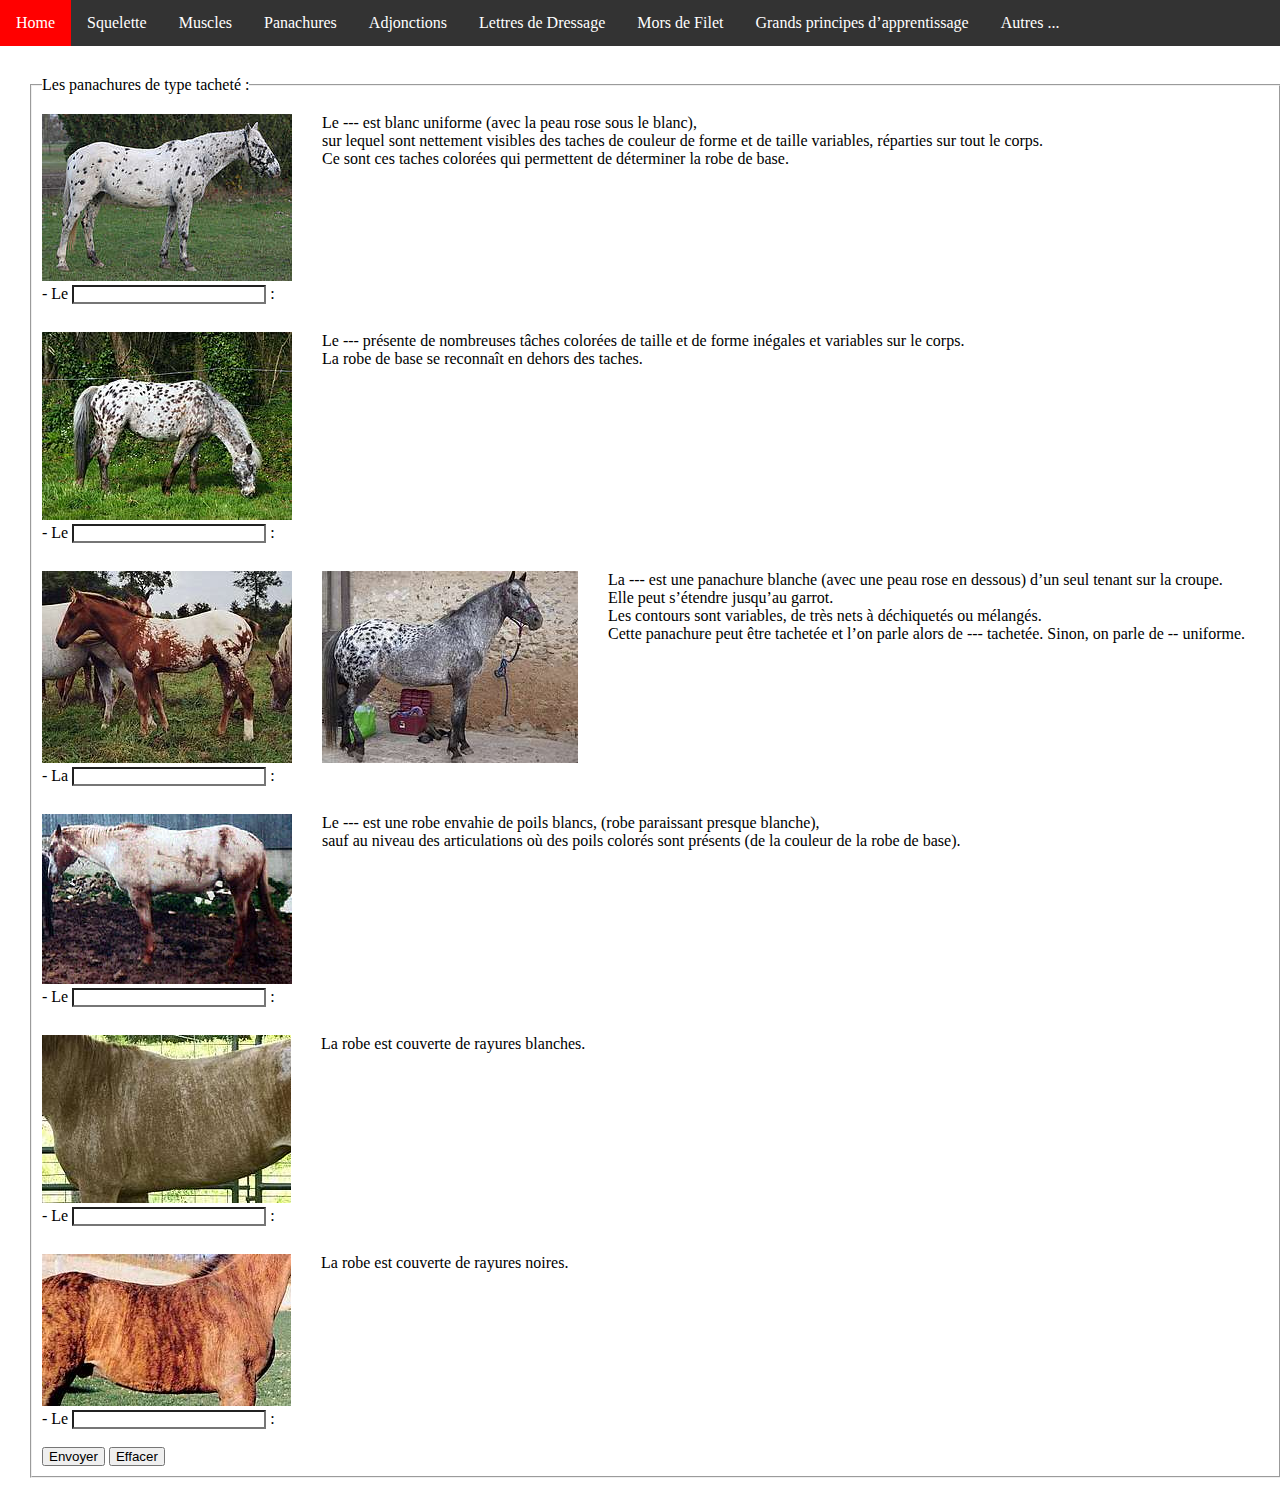
<file: tachete.html>
<!DOCTYPE html>
<html lang="">
<head>
    <meta charset="utf-8">
    <link rel="stylesheet" href="style.css">
    <title>Galop 5 - Muscles 1</title>
    <script>
        let answers = [
        	"léopard",
            "tacheté",
            "cape",
            "marmoré",
            "rayé",
            "bringé"
        ];

        function check() {
            for (var i = 1; i <= answers.length; i++) {
                if (document.forms["form1"].elements[String(i)].value == answers[i - 1])
                    document.forms["form1"].elements[String(i)].style.backgroundColor = "green";
                else {
                    document.forms["form1"].elements[String(i)].value += (" -> " + answers[i - 1]);
                    document.forms["form1"].elements[String(i)].style.backgroundColor = "red";
                }
            }
        }

        function clean() {
            for (var i = 1; i <= answers.length; i++) {
                document.forms["form1"].elements[String(i)].value = "";
                document.forms["form1"].elements[String(i)].style.backgroundColor = "white";
            }
        }
    </script>
</head>

<body>
    <div class="navbar">
        <a href="index.html">Home</a>
        <a href="squelette.html">Squelette</a>
        <div class="dropdown">
            <button class="dropbtn">Muscles</button>
            <div class="dropdown-content">
                <a href="muscles1.html">Types de muscles</a>
                <a href="muscles2.html">Muscles</a>
            </div>
        </div>
        <div class="dropdown">
            <button class="dropbtn">Panachures</button>
            <div class="dropdown-content">
                <a href="pie.html">de type Pie</a>
                <a href="tachete.html">de type Tacheté</a>
            </div>
        </div>
        <a href="adjonctions.html">Adjonctions</a>
        <a href="lettresdressage.html">Lettres de Dressage</a>
        <a href="mors.html">Mors de Filet</a>
        <a href="grandsprincipesdapprentissage.html">Grands principes d’apprentissage</a>
        <a href="autres.html">Autres ... </a>
    </div>
    <div class="div_1">
        <div class="div_3">
            <form id="form1">
                <fieldset id="fieldset1">
                    <legend>Les panachures de type tacheté :</legend>
                    <div>
                        <div class="div_4">
                            <div class="div_5">
                                <p><img src="src/leopard.jpg" class="img5" id="img1"><br>
                                - Le <input type="text" class="answers4"> :<br><br>
                                </p>
                                <p>
                                    Le --- est blanc uniforme (avec la peau rose sous le blanc),<br> sur lequel sont nettement visibles des taches de couleur de forme et de taille variables, réparties sur tout le corps.<br>Ce sont ces taches colorées qui permettent de déterminer la robe de base.
                                </p>
                            </div>
                            <div class="div_5">
                                <p><img src="src/tachete.jpg" class="img5" id="img1"><br>
                                - Le <input type="text" class="answers4"> :<br><br>
                                </p>
                                <p>
                                    Le --- présente de nombreuses tâches colorées de taille et de forme inégales et variables sur le corps.<br>La robe de base se reconnaît en dehors des taches.
                                </p>
                            </div>
                            <div class="div_5">
                                <p><img src="src/cape.jpg" class="img5" id="img1"><img src="src/cape2.jpg" class="img5" id="img1"><br>
                                - La <input type="text" class="answers4"> :<br><br>
                                </p>
                                <p>
                                    La --- est une panachure blanche (avec une peau rose en dessous) d’un seul tenant sur la croupe.<br>Elle peut s’étendre jusqu’au garrot.<br>Les contours sont variables, de très nets à déchiquetés ou mélangés.<br>Cette panachure peut être tachetée et l’on parle alors de --- tachetée. Sinon, on parle de -- uniforme.
                                </p>
                            </div>
                            <div class="div_5">
                                <p><img src="src/marmore.jpg" class="img5" id="img1"><br>
                                - Le <input type="text" class="answers4"> :<br><br>
                                </p>
                                <p>
                                    Le --- est une robe envahie de poils blancs, (robe paraissant presque blanche),<br> sauf au niveau des articulations où des poils colorés sont présents (de la couleur de la robe de base).
                                </p>
                            </div>
                            <div class="div_5">
                                <p><img src="src/raye.jpg" class="img5" id="img1"><br>
                                - Le <input type="text" class="answers4"> :<br><br>
                                </p>
                                <p>
                                    La robe est couverte de rayures blanches.
                                </p>
                            </div>
                            <div class="div_5">
                                <p><img src="src/bringe.jpg" class="img5" id="img1"><br>
                                - Le <input type="text" class="answers4"> :<br><br>
                                </p>
                                <p>
                                    La robe est couverte de rayures noires.
                                </p>
                            </div>
                        </div>
                        <div class="buttons">
                            <input type="button" id="submit" value="Envoyer" onclick="check()">
                            <input type="button" id="submit" value="Effacer" onclick="clean()">
                        </div>
                    </div>
                </fieldset>
            </form>
        </div>
    </div>
</body></html>
</file>
<file: style.css>
* {
    margin: 0px;
    padding: 0px;
}

.navbar {
    overflow: hidden;
    background-color: #333;
}

.navbar a {
    float: left;
    font-size: 16px;
    color: white;
    text-align: center;
    padding: 14px 16px;
    text-decoration: none;
}

.dropdown {
    float: left;
    overflow: hidden;
}

.dropdown .dropbtn {
    font-size: 16px;
    border: none;
    outline: none;
    color: white;
    padding: 14px 16px;
    background-color: inherit;
    font-family: inherit;
    margin: 0;
}

.navbar a:hover,
.dropdown:hover .dropbtn {
    background-color: red;
}

.dropdown-content {
    display: none;
    position: absolute;
    background-color: #f9f9f9;
    min-width: 160px;
    box-shadow: 0px 8px 16px 0px rgba(0, 0, 0, 0.2);
    z-index: 1;
}

.dropdown-content a {
    float: none;
    color: black;
    padding: 12px 16px;
    text-decoration: none;
    display: block;
    text-align: left;
}

.dropdown-content a:hover {
    background-color: #ddd;
}

.dropdown:hover .dropdown-content {
    display: block;
}

.div_1 {
    display: flex;
    flex-direction: row;
    padding-bottom: 20px;
}

.div_3 {
    margin-left: 30px;
}

.div_4 {
    display: flex;
    flex-direction: column;
}

.div_5 {
    margin-top: 10px;
    display: flex;
    flex-direction: row;
}

.div_6 {
    padding-top: 10px;
    padding-left: 20px;
}

.div_7 {
    margin-left: -550px;
}

.p_1 {
    padding-top: 10px;
    padding-left: 20px;
}


.divMenu {
    padding: 30px;
}

fieldset {
    margin-top: 30px;
    padding: 10px;
    width: 200%;
}

#fieldset1 {
    width: 100%;
}

.answers {
    width: 80%;
    background-color: white;
}

.answers4 {
    width: 190px;
    background-color: white;
}

.answers2 {
    width: 150px;
    background-color: white;
}

.answers3 {
    width: 500px;
    background-color: white;
}

#img2 {
    width: 90%;
    padding-top: 15px;
    padding-right: 140px;
    padding-left: 30px;
}

#img3 {
    height: 85%;
    margin-left: -10px;
}

#img4 {
    height: 75%;
    margin-left: 50px;
}

.img5 {
    margin-right: 30px;
}

#img6 {
    width: 50%;
    margin-left: 20px;
}

#submit {
	padding-right: 5px;
	padding-left: 5px;
}
</file>
